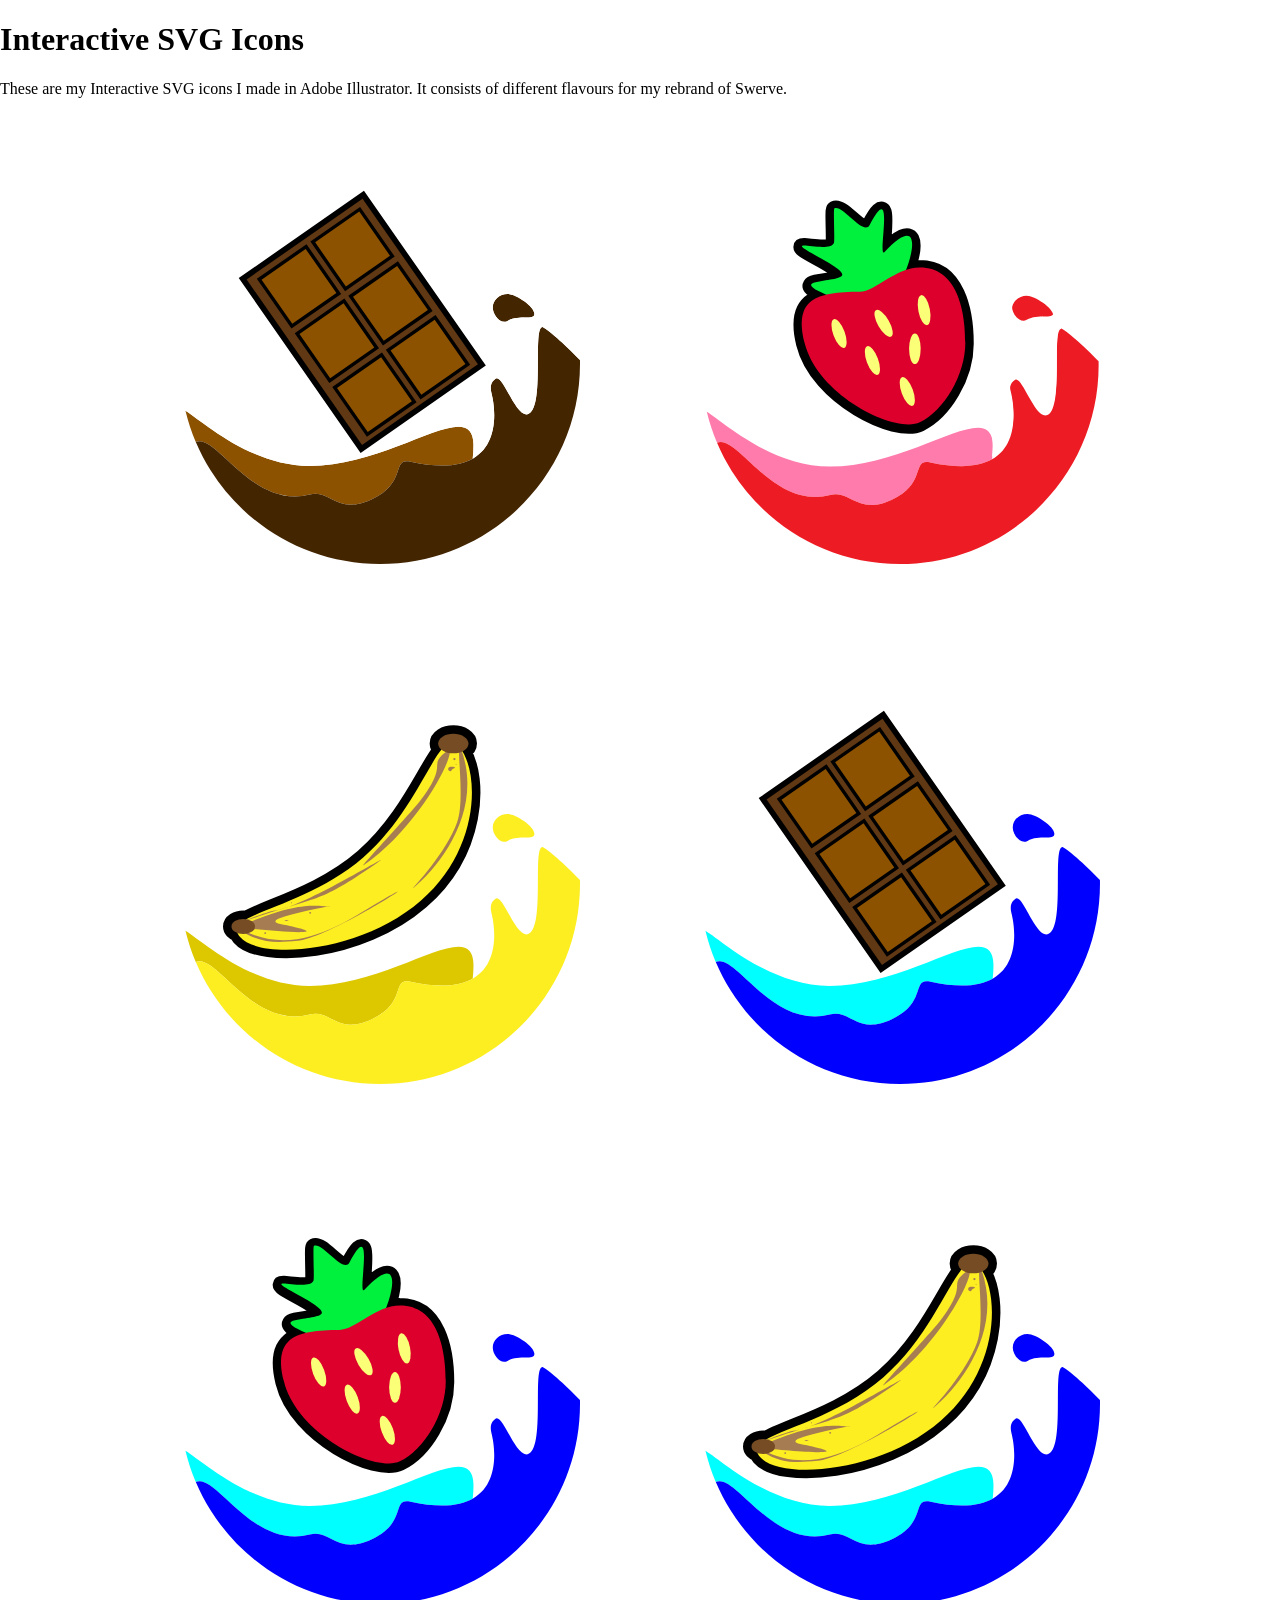
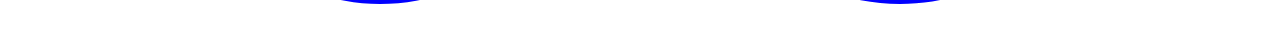
<file: index.html>
<!DOCTYPE html>
<html lang="en">
    <head>
        <meta charset="UTF-8">
        <meta name="viewport" content="width=device-width, initial-scale=1.0">
        <title>SVG ICONS</title>
        <link href="css/main.css" rel="stylesheet">        
    </head>
    <body>
        <h1>Interactive SVG Icons</h1>
        <p>These are my Interactive SVG icons I made in Adobe Illustrator. It consists of different flavours for my rebrand of Swerve.</p>
        <section class="icon-container">
            <div>
                <svg id="chocolate" class="icon" data-name="chocolate" xmlns="http://www.w3.org/2000/svg" viewBox="0 0 352.68 352.68">
                    <g id="chocolate" data-name="chocolate">
                      <g>
                        <path d="M288.8,138.35c10.18-5.96,23.68.29,23.68-6.28s-16.49-17.5-23.68-17.5-13.03,5.32-13.03,11.89,6.97,15.44,13.03,11.89Z" style="fill: #432500;"/>
                        <path d="M114.51,291.41c18.51-4.73,23.75,18.59,54.72,4.13,31.69-14.79,16.68-36.85,34.07-33.04,26.42,5.79,43.66,3.55,54.78-2.71.46-3.82.69-7.76.69-11.81,0-45.24-69.57,18.2-144.56,18.2-51.58,0-93.22-38.55-109.39-48.7,2.28,9.54,5.33,18.78,9.09,27.65,18.06-8.26,49.31,59.39,100.59,46.29Z" style="fill: #8c5200;"/>
                        <path d="M352.64,172.73c-13.83-14.63-29.02-27.25-32.66-28.9-.22-.1-.43-.13-.63-.1-8.58,1.51,2.83,72.85-12.79,76.91-11.05,2.87-22.63-38.19-28.82-30.96-.19.22-5.55,2.92-3.1,12.39,2.5,9.63,8.28,43.73-16.56,57.72-11.11,6.26-28.36,8.5-54.78,2.71-17.39-3.81-2.39,18.25-34.07,33.04-30.98,14.46-36.22-8.86-54.72-4.13-51.28,13.1-82.53-54.54-100.59-46.29,3.69,8.7,8.05,17.04,13.03,24.95,31.2,49.63,86.44,82.61,149.39,82.61,97.39,0,176.34-78.95,176.34-176.34,0-1.21-.02-2.41-.04-3.62Z" style="fill: #432500;"/>
                        <path d="M258.77,247.98c0,4.05-.23,7.99-.69,11.81,24.84-13.99,19.05-48.09,16.56-57.72-2.46-9.47,2.91-12.17,3.1-12.39,6.2-7.23,17.77,33.83,28.82,30.96,15.62-4.06,4.21-75.4,12.79-76.91.2-.03.4,0,.63.1,3.64,1.65,18.83,14.27,32.66,28.9C350.72,77,272.52,0,176.34,0S0,78.95,0,176.34c0,14.16,1.67,27.94,4.83,41.13,16.17,10.15,57.81,48.7,109.39,48.7,74.99,0,144.56-63.44,144.56-18.2ZM288.8,114.57c7.19,0,23.68,10.94,23.68,17.5s-13.5.32-23.68,6.28c-6.06,3.54-13.03-5.32-13.03-11.89s5.83-11.89,13.03-11.89Z" style="fill: #fff;"/>
                        <g id="Chocolate_Bar" data-name="Chocolate Bar">
                          <rect x="95.93" y="47.7" width="129.58" height="182.92" transform="translate(-50.71 116.92) rotate(-34.88)" style="fill: #603813; stroke: #000; stroke-miterlimit: 10; stroke-width: 5px;"/>
                          <rect x="79.72" y="82.7" width="50.39" height="50.39" transform="translate(-42.86 79.39) rotate(-34.88)" style="fill: #8c5200; stroke: #000; stroke-miterlimit: 10; stroke-width: 3px;"/>
                          <rect x="126.96" y="49.76" width="50.39" height="50.39" transform="translate(-15.53 100.49) rotate(-34.88)" style="fill: #8c5200; stroke: #000; stroke-miterlimit: 10; stroke-width: 3px;"/>
                          <rect x="113.12" y="130.61" width="50.39" height="50.39" transform="translate(-64.25 107.1) rotate(-34.88)" style="fill: #8c5200; stroke: #000; stroke-miterlimit: 10; stroke-width: 3px;"/>
                          <rect x="160.36" y="97.67" width="50.39" height="50.39" transform="translate(-36.93 128.2) rotate(-34.88)" style="fill: #8c5200; stroke: #000; stroke-miterlimit: 10; stroke-width: 3px;"/>
                          <rect x="146.24" y="178.11" width="50.39" height="50.39" transform="translate(-85.47 134.58) rotate(-34.88)" style="fill: #8c5200; stroke: #000; stroke-miterlimit: 10; stroke-width: 3px;"/>
                          <rect x="193.48" y="145.17" width="50.39" height="50.39" transform="translate(-58.14 155.68) rotate(-34.88)" style="fill: #8c5200; stroke: #000; stroke-miterlimit: 10; stroke-width: 3px;"/>
                        </g>
                      </g>
                    </g>
                  </svg>
              </svg>
            </div>
            <div>
                <svg id="strawberry" class="icon" data-name="strawberry" xmlns="http://www.w3.org/2000/svg" viewBox="0 0 352.68 355.11">
                    <g id="strawberry" data-name="strawberry">
                      <g>
                        <path d="M288.8,140.78c10.18-5.96,23.68.29,23.68-6.28s-16.49-17.5-23.68-17.5-13.03,5.32-13.03,11.89,6.97,15.44,13.03,11.89Z" style="fill: #ed1c24;"/>
                        <path d="M114.51,293.84c18.51-4.73,23.75,18.59,54.72,4.13,31.69-14.79,16.68-36.85,34.07-33.04,26.42,5.79,43.66,3.55,54.78-2.71.46-3.82.69-7.76.69-11.81,0-45.24-69.57,18.2-144.56,18.2-51.58,0-93.22-38.55-109.39-48.7,2.28,9.54,5.33,18.78,9.09,27.65,18.06-8.26,49.31,59.39,100.59,46.29Z" style="fill: #ff7bac;"/>
                        <path d="M352.64,175.15c-13.83-14.63-29.02-27.25-32.66-28.9-.22-.1-.43-.13-.63-.1-8.58,1.51,2.83,72.85-12.79,76.91-11.05,2.87-22.63-38.19-28.82-30.96-.19.22-5.55,2.92-3.1,12.39,2.5,9.63,8.28,43.73-16.56,57.72-11.11,6.26-28.36,8.5-54.78,2.71-17.39-3.81-2.39,18.25-34.07,33.04-30.98,14.46-36.22-8.86-54.72-4.13-51.28,13.1-82.53-54.54-100.59-46.29,3.69,8.7,8.05,17.04,13.03,24.95,31.2,49.63,86.44,82.61,149.39,82.61,97.39,0,176.34-78.95,176.34-176.34,0-1.21-.02-2.41-.04-3.62Z" style="fill: #ed1c24;"/>
                        <path d="M258.77,250.4c0,4.05-.23,7.99-.69,11.81,24.84-13.99,19.05-48.09,16.56-57.72-2.46-9.47,2.91-12.17,3.1-12.39,6.2-7.23,17.77,33.83,28.82,30.96,15.62-4.06,4.21-75.4,12.79-76.91.2-.03.4,0,.63.1,3.64,1.65,18.83,14.27,32.66,28.9C350.72,79.43,272.52,2.43,176.34,2.43S0,81.38,0,178.77c0,14.16,1.67,27.94,4.83,41.13,16.17,10.15,57.81,48.7,109.39,48.7,74.99,0,144.56-63.44,144.56-18.2ZM288.8,117c7.19,0,23.68,10.94,23.68,17.5s-13.5.32-23.68,6.28c-6.06,3.54-13.03-5.32-13.03-11.89s5.83-11.89,13.03-11.89Z" style="fill: none;"/>
                        <g id="Strawberry">
                          <path d="M258.77,247.98c0,4.05-.23,7.99-.69,11.81,24.84-13.99,19.05-48.09,16.56-57.72-2.46-9.47,2.91-12.17,3.1-12.39,6.2-7.23,17.77,33.83,28.82,30.96,15.62-4.06,4.21-75.4,12.79-76.91.2-.03.4,0,.63.1,3.64,1.65,18.83,14.27,32.66,28.9C350.72,77,272.52,0,176.34,0S0,78.95,0,176.34c0,14.16,1.67,27.94,4.83,41.13,16.17,10.15,57.81,48.7,109.39,48.7,74.99,0,144.56-63.44,144.56-18.2ZM288.8,114.57c7.19,0,23.68,10.94,23.68,17.5s-13.5.32-23.68,6.28c-6.06,3.54-13.03-5.32-13.03-11.89s5.83-11.89,13.03-11.89Z" style="fill: #fff;"/>
                          <path d="M193.91,92.81c-4.2,0-8.27.82-12.2,2.14,9.19-23.86,8.88-45.93-19.12-16.09-6.77,7.22,10.01-68.21-13.21-23.99-5.33,10.16-23.99-18.32-31.25-14.72-1.22.61.49,28.48-.48,30.76-4.34,10.27-49.38-6.82-16.53,10.83,40.18,21.59,22.48,19.56.34,24.02-8.98,1.81-1.98,6.3,9.6,11.03-18.66,4.42-26.1,15.84-19.47,42.71,11.68,47.3,80.82,80.94,102.31,70.66,21.25-10.16,40.41-41.79,40.41-70.66s-7.71-66.69-40.41-66.69Z" style="fill: #fbff78; stroke: #000; stroke-miterlimit: 10; stroke-width: 15px;"/>
                          <path d="M151.56,129.45c-15.67-4.57-69.26-20.65-50.09-24.5,22.14-4.46,39.84-2.44-.34-24.02-32.84-17.65,12.19-.56,16.53-10.83.96-2.27-.75-30.15.48-30.76,7.25-3.6,25.91,24.88,31.25,14.72,23.22-44.21,6.44,31.21,13.21,23.99,49.82-53.08,11.99,58.11-11.03,51.4Z" style="fill: #00f13d;"/>
                          <path d="M234.32,158.68c0,28.87-19.16,60.5-40.41,70.66-21.49,10.28-90.63-23.36-102.31-70.66-9.45-38.26,9.64-45.2,49.05-45.2,13.76,0,31.77-21.49,53.26-21.49,32.7,0,40.41,37.1,40.41,66.69Z" style="fill: #dd002d;"/>
                          <ellipse cx="189.55" cy="164.09" rx="5.14" ry="13.55" style="fill: #fbff78;"/>
                          <ellipse cx="122.24" cy="150.54" rx="5.14" ry="13.55" transform="translate(-44.63 51.74) rotate(-20.29)" style="fill: #fbff78;"/>
                          <ellipse cx="197.74" cy="129.74" rx="5.14" ry="13.55" transform="translate(-21.23 40.38) rotate(-11.07)" style="fill: #fbff78;"/>
                          <ellipse cx="161.77" cy="141.49" rx="5.14" ry="13.55" transform="translate(-49.07 99.84) rotate(-30)" style="fill: #fbff78;"/>
                          <ellipse cx="151.86" cy="174.43" rx="5.14" ry="13.55" transform="translate(-51.07 63.5) rotate(-20.29)" style="fill: #fbff78;"/>
                          <ellipse cx="182.82" cy="201.93" rx="5.14" ry="13.55" transform="translate(-58.69 75.94) rotate(-20.29)" style="fill: #fbff78;"/>
                        </g>
                      </g>
                    </g>
                  </svg>
            </div>
            <div>
                <svg id="banana" class="icon" data-name="banana" xmlns="http://www.w3.org/2000/svg" viewBox="0 0 352.68 352.68">
                    <g id="banana" data-name="banana">
                      <g>
                        <path d="M258.77,247.98c0,4.05-.23,7.99-.69,11.81,24.84-13.99,19.05-48.09,16.56-57.72-2.46-9.47,2.91-12.17,3.1-12.39,6.2-7.23,17.77,33.83,28.82,30.96,15.62-4.06,4.21-75.4,12.79-76.91.2-.03.4,0,.63.1,3.64,1.65,18.83,14.27,32.66,28.9C350.72,77,272.52,0,176.34,0S0,78.95,0,176.34c0,14.16,1.67,27.94,4.83,41.13,16.17,10.15,57.81,48.7,109.39,48.7,74.99,0,144.56-63.44,144.56-18.2ZM288.8,114.57c7.19,0,23.68,10.94,23.68,17.5s-13.5.32-23.68,6.28c-6.06,3.54-13.03-5.32-13.03-11.89s5.83-11.89,13.03-11.89Z" style="fill: #fff;"/>
                        <path d="M288.8,138.35c10.18-5.96,23.68.29,23.68-6.28s-16.49-17.5-23.68-17.5-13.03,5.32-13.03,11.89,6.97,15.44,13.03,11.89Z" style="fill: #fcee21;"/>
                        <path d="M114.51,291.41c18.51-4.73,23.75,18.59,54.72,4.13,31.69-14.79,16.68-36.85,34.07-33.04,26.42,5.79,43.66,3.55,54.78-2.71.46-3.82.69-7.76.69-11.81,0-45.24-69.57,18.2-144.56,18.2-51.58,0-93.22-38.55-109.39-48.7,2.28,9.54,5.33,18.78,9.09,27.65,18.06-8.26,49.31,59.39,100.59,46.29Z" style="fill: #ddc800;"/>
                        <path d="M352.64,172.73c-13.83-14.63-29.02-27.25-32.66-28.9-.22-.1-.43-.13-.63-.1-8.58,1.51,2.83,72.85-12.79,76.91-11.05,2.87-22.63-38.19-28.82-30.96-.19.22-5.55,2.92-3.1,12.39,2.5,9.63,8.28,43.73-16.56,57.72-11.11,6.26-28.36,8.5-54.78,2.71-17.39-3.81-2.39,18.25-34.07,33.04-30.98,14.46-36.22-8.86-54.72-4.13-51.28,13.1-82.53-54.54-100.59-46.29,3.69,8.7,8.05,17.04,13.03,24.95,31.2,49.63,86.44,82.61,149.39,82.61,97.39,0,176.34-78.95,176.34-176.34,0-1.21-.02-2.41-.04-3.62Z" style="fill: #fcee21;"/>
                        <g id="Banana">
                          <path d="M249.1,59.39c3.19-1.57,5.25-4.04,5.25-6.82,0-4.74-5.99-8.59-13.37-8.59s-13.37,3.84-13.37,8.59c0,2.02,1.09,3.88,2.92,5.35-13.49,16.5-31.18,62.19-68.97,95.02-37.13,32.25-83.87,43.59-102.81,54.47-.94-.18-1.94-.28-2.97-.28-5.72,0-10.36,2.98-10.36,6.66,0,2.49,2.13,4.66,5.29,5.8.45,1.12,1.19,2.29,2.26,3.52,17.95,20.67,105.97,14.44,159.31-31.9,50.25-43.64,51.82-107.29,36.83-131.81Z" style="fill: #754c24; stroke: #000; stroke-miterlimit: 10; stroke-width: 15px;"/>
                          <path d="M240.98,141.58c-4.5,10.54-25.86,56.39-88.06,74.8-13.96,4.13-27.52,6.16-39.65,7" style="fill: none; stroke: #fff; stroke-miterlimit: 10; stroke-width: 2px;"/>
                          <path d="M246.15,55.3c17.95,20.67,19.47,89.56-33.88,135.9-53.35,46.34-141.36,52.56-159.31,31.9-17.95-20.67,55.25-23.83,108.6-70.17,53.35-46.34,66.64-118.3,84.59-97.63Z" style="fill: #fcee21;"/>
                          <path d="M247.63,56.66c20.33,54.23-18.03,103.74-41.79,123.12-3.52,2.87,28.76-29.83,38.59-58.1,7.07-20.35-1.05-66.81,2.57-65.77.32.09.51.44.63.75Z" style="fill: #a67c52;"/>
                          <path d="M51.52,214.37c12.08,2.39,101.91,10.03,36.86-2.86-23.35-4.63,57.56-17.55,42.08-15.49-5.44.73-24.24-7.1-78.94,18.35Z" style="fill: #a67c52;"/>
                          <path d="M50.61,214.32c48.49,29.39,95.41-4.75,121.8-20.36,61.95-36.66-38.87,29.6-68.66,32.52-21.44,2.1-33.82,2.32-53.55-11.28-.28-.19.13-1.06.42-.88Z" style="fill: #a67c52;"/>
                          <path d="M234.64,59.73c13.88-10.66-18.56,62.7-72.77,100.13-3.74,2.58,41.45-45.79,50.08-57.05,25.89-33.79,5.88-30.17,22.69-43.08Z" style="fill: #a67c52;"/>
                          <path d="M240.42,74.89c-1.03.41-.9,2-2,2s-2-.9-2-2,.9-2,2-2,7.03,0,2,2Z" style="fill: #a67c52;"/>
                          <circle cx="98.26" cy="192.86" r=".45" style="fill: #a67c52;"/>
                          <circle cx="243.39" cy="70.74" r=".43" style="fill: #a67c52;"/>
                          <ellipse cx="93.86" cy="208.54" rx="1.88" ry=".39" style="fill: #a67c52;"/>
                          <circle cx="114.74" cy="201.74" r=".81" style="fill: #a67c52;"/>
                          <circle cx="75.13" cy="219.62" r=".81" style="fill: #a67c52;"/>
                          <path d="M52.32,210.73c69.62-24.28,67.2-16.01,113.92-47.77,43.3-29.42-54.23,33.42-82.34,36.66-7.85.9-31.58,11.11-31.58,11.11Z" style="fill: #a67c52;"/>
                          <circle cx="241.97" cy="66.14" r=".99" style="fill: #a67c52;"/>
                          <ellipse cx="240.98" cy="52.56" rx="13.37" ry="8.59" style="fill: #754c24;"/>
                          <ellipse cx="55.77" cy="213.77" rx="10.36" ry="6.66" style="fill: #754c24;"/>
                        </g>
                      </g>
                    </g>
                  </svg>
            </div>
            <div>
                <svg id="blue" class="icon" data-name="blue" xmlns="http://www.w3.org/2000/svg" viewBox="0 0 352.64 352.68">
                    <g id="blue" data-name="blue">
                      <g>
                        <path d="M258.77,247.98c0,4.05-.23,7.99-.69,11.81,24.84-13.99,19.05-48.09,16.56-57.72-2.46-9.47,2.91-12.17,3.1-12.39,6.2-7.23,17.77,33.83,28.82,30.96,15.62-4.06,4.21-75.4,12.79-76.91.2-.03.4,0,.63.1,3.64,1.65,18.83,14.27,32.66,28.9C350.72,77,272.52,0,176.34,0S0,78.95,0,176.34c0,14.16,1.67,27.94,4.83,41.13,16.17,10.15,57.81,48.7,109.39,48.7,74.99,0,144.56-63.44,144.56-18.2ZM288.8,114.57c7.19,0,23.68,10.94,23.68,17.5s-13.5.32-23.68,6.28c-6.06,3.54-13.03-5.32-13.03-11.89s5.83-11.89,13.03-11.89Z" style="fill: #fff;"/>
                        <path d="M288.76,138.35c10.18-5.96,23.68.29,23.68-6.28s-16.49-17.5-23.68-17.5-13.03,5.32-13.03,11.89,6.97,15.44,13.03,11.89Z" style="fill: blue;"/>
                        <path d="M114.47,291.41c18.51-4.73,23.75,18.59,54.72,4.13,31.69-14.79,16.68-36.85,34.07-33.04,26.42,5.79,43.66,3.55,54.78-2.71.46-3.82.69-7.76.69-11.81,0-45.24-69.57,18.2-144.56,18.2-51.58,0-93.22-38.55-109.39-48.7,2.28,9.54,5.33,18.78,9.09,27.65,18.06-8.26,49.31,59.39,100.59,46.29Z" style="fill: aqua;"/>
                        <path d="M352.6,172.73c-13.83-14.63-29.02-27.25-32.66-28.9-.22-.1-.43-.13-.63-.1-8.58,1.51,2.83,72.85-12.79,76.91-11.05,2.87-22.63-38.19-28.82-30.96-.19.22-5.55,2.92-3.1,12.39,2.5,9.63,8.28,43.73-16.56,57.72-11.11,6.26-28.36,8.5-54.78,2.71-17.39-3.81-2.39,18.25-34.07,33.04-30.98,14.46-36.22-8.86-54.72-4.13-51.28,13.1-82.53-54.54-100.59-46.29,3.69,8.7,8.05,17.04,13.03,24.95,31.2,49.63,86.44,82.61,149.39,82.61,97.39,0,176.34-78.95,176.34-176.34,0-1.21-.02-2.41-.04-3.62Z" style="fill: blue;"/>
                        <g id="Chocolate_Bar" data-name="Chocolate Bar">
                          <rect x="95.89" y="47.7" width="129.58" height="182.92" transform="translate(-50.72 116.9) rotate(-34.88)" style="fill: #603813; stroke: #000; stroke-miterlimit: 10; stroke-width: 5px;"/>
                          <rect x="79.68" y="82.7" width="50.39" height="50.39" transform="translate(-42.86 79.37) rotate(-34.88)" style="fill: #8c5200; stroke: #000; stroke-miterlimit: 10; stroke-width: 3px;"/>
                          <rect x="126.92" y="49.76" width="50.39" height="50.39" transform="translate(-15.54 100.47) rotate(-34.88)" style="fill: #8c5200; stroke: #000; stroke-miterlimit: 10; stroke-width: 3px;"/>
                          <rect x="113.08" y="130.61" width="50.39" height="50.39" transform="translate(-64.26 107.08) rotate(-34.88)" style="fill: #8c5200; stroke: #000; stroke-miterlimit: 10; stroke-width: 3px;"/>
                          <rect x="160.32" y="97.67" width="50.39" height="50.39" transform="translate(-36.93 128.18) rotate(-34.88)" style="fill: #8c5200; stroke: #000; stroke-miterlimit: 10; stroke-width: 3px;"/>
                          <rect x="146.2" y="178.11" width="50.39" height="50.39" transform="translate(-85.48 134.55) rotate(-34.88)" style="fill: #8c5200; stroke: #000; stroke-miterlimit: 10; stroke-width: 3px;"/>
                          <rect x="193.44" y="145.17" width="50.39" height="50.39" transform="translate(-58.15 155.66) rotate(-34.88)" style="fill: #8c5200; stroke: #000; stroke-miterlimit: 10; stroke-width: 3px;"/>
                        </g>
                      </g>
                    </g>
                  </svg>
            </div>
            <div>
                <svg id="blue" class="icon" data-name="blue" xmlns="http://www.w3.org/2000/svg" viewBox="0 0 352.68 352.68">
                    <g id="blue" data-name="blue">
                      <g>
                        <path d="M258.79,247.98c0,4.05-.23,7.99-.69,11.81,24.84-13.99,19.05-48.09,16.56-57.72-2.46-9.47,2.91-12.17,3.1-12.39,6.2-7.23,17.77,33.83,28.82,30.96,15.62-4.06,4.21-75.4,12.79-76.91.2-.03.4,0,.63.1,3.64,1.65,18.83,14.27,32.66,28.9C350.74,77,272.54,0,176.36,0S.02,78.95.02,176.34c0,14.16,1.67,27.94,4.83,41.13,16.17,10.15,57.81,48.7,109.39,48.7,74.99,0,144.56-63.44,144.56-18.2ZM288.82,114.57c7.19,0,23.68,10.94,23.68,17.5s-13.5.32-23.68,6.28c-6.06,3.54-13.03-5.32-13.03-11.89s5.83-11.89,13.03-11.89Z" style="fill: #fff;"/>
                        <path d="M288.8,138.35c10.18-5.96,23.68.29,23.68-6.28s-16.49-17.5-23.68-17.5-13.03,5.32-13.03,11.89,6.97,15.44,13.03,11.89Z" style="fill: blue;"/>
                        <path d="M114.51,291.41c18.51-4.73,23.75,18.59,54.72,4.13,31.69-14.79,16.68-36.85,34.07-33.04,26.42,5.79,43.66,3.55,54.78-2.71.46-3.82.69-7.76.69-11.81,0-45.24-69.57,18.2-144.56,18.2-51.58,0-93.22-38.55-109.39-48.7,2.28,9.54,5.33,18.78,9.09,27.65,18.06-8.26,49.31,59.39,100.59,46.29Z" style="fill: aqua;"/>
                        <path d="M352.64,172.73c-13.83-14.63-29.02-27.25-32.66-28.9-.22-.1-.43-.13-.63-.1-8.58,1.51,2.83,72.85-12.79,76.91-11.05,2.87-22.63-38.19-28.82-30.96-.19.22-5.55,2.92-3.1,12.39,2.5,9.63,8.28,43.73-16.56,57.72-11.11,6.26-28.36,8.5-54.78,2.71-17.39-3.81-2.39,18.25-34.07,33.04-30.98,14.46-36.22-8.86-54.72-4.13-51.28,13.1-82.53-54.54-100.59-46.29,3.69,8.7,8.05,17.04,13.03,24.95,31.2,49.63,86.44,82.61,149.39,82.61,97.39,0,176.34-78.95,176.34-176.34,0-1.21-.02-2.41-.04-3.62Z" style="fill: blue;"/>
                        <path d="M258.77,247.98c0,4.05-.23,7.99-.69,11.81,24.84-13.99,19.05-48.09,16.56-57.72-2.46-9.47,2.91-12.17,3.1-12.39,6.2-7.23,17.77,33.83,28.82,30.96,15.62-4.06,4.21-75.4,12.79-76.91.2-.03.4,0,.63.1,3.64,1.65,18.83,14.27,32.66,28.9C350.72,77,272.52,0,176.34,0S0,78.95,0,176.34c0,14.16,1.67,27.94,4.83,41.13,16.17,10.15,57.81,48.7,109.39,48.7,74.99,0,144.56-63.44,144.56-18.2ZM288.8,114.57c7.19,0,23.68,10.94,23.68,17.5s-13.5.32-23.68,6.28c-6.06,3.54-13.03-5.32-13.03-11.89s5.83-11.89,13.03-11.89Z" style="fill: none;"/>
                        <path d="M193.91,90.38c-4.2,0-8.27.82-12.2,2.14,9.19-23.86,8.88-45.93-19.12-16.09-6.77,7.22,10.01-68.21-13.21-23.99-5.33,10.16-23.99-18.32-31.25-14.72-1.22.61.49,28.48-.48,30.76-4.34,10.27-49.38-6.82-16.53,10.83,40.18,21.59,22.48,19.56.34,24.02-8.98,1.81-1.98,6.3,9.6,11.03-18.66,4.42-26.1,15.84-19.47,42.71,11.68,47.3,80.82,80.94,102.31,70.66,21.25-10.16,40.41-41.79,40.41-70.66s-7.71-66.69-40.41-66.69Z" style="fill: #fbff78; stroke: #000; stroke-miterlimit: 10; stroke-width: 15px;"/>
                        <path d="M151.56,127.02c-15.67-4.57-69.26-20.65-50.09-24.5,22.14-4.46,39.84-2.44-.34-24.02-32.84-17.65,12.19-.56,16.53-10.83.96-2.27-.75-30.15.48-30.76,7.25-3.6,25.91,24.88,31.25,14.72,23.22-44.21,6.44,31.21,13.21,23.99,49.82-53.08,11.99,58.11-11.03,51.4Z" style="fill: #00f13d;"/>
                        <path d="M234.32,156.25c0,28.87-19.16,60.5-40.41,70.66-21.49,10.28-90.63-23.36-102.31-70.66-9.45-38.26,9.64-45.2,49.05-45.2,13.76,0,31.77-21.49,53.26-21.49,32.7,0,40.41,37.1,40.41,66.69Z" style="fill: #dd002d;"/>
                        <ellipse cx="189.55" cy="161.66" rx="5.14" ry="13.55" style="fill: #fbff78;"/>
                        <ellipse cx="122.24" cy="148.11" rx="5.14" ry="13.55" transform="translate(-43.78 51.59) rotate(-20.29)" style="fill: #fbff78;"/>
                        <ellipse cx="197.74" cy="127.31" rx="5.14" ry="13.55" transform="translate(-20.77 40.34) rotate(-11.07)" style="fill: #fbff78;"/>
                        <ellipse cx="161.77" cy="139.06" rx="5.14" ry="13.55" transform="translate(-47.86 99.51) rotate(-30)" style="fill: #fbff78;"/>
                        <ellipse cx="151.86" cy="172" rx="5.14" ry="13.55" transform="translate(-50.23 63.35) rotate(-20.29)" style="fill: #fbff78;"/>
                        <ellipse cx="182.82" cy="199.51" rx="5.14" ry="13.55" transform="translate(-57.85 75.79) rotate(-20.29)" style="fill: #fbff78;"/>
                      </g>
                    </g>
                  </svg>
            </div>
            <div>
                <svg id="blue" class="icon" data-name="blue" xmlns="http://www.w3.org/2000/svg" viewBox="0 0 352.68 352.68">
                    <g id="blue" data-name="blue">
                      <g>
                        <path d="M258.77,247.98c0,4.05-.23,7.99-.69,11.81,24.84-13.99,19.05-48.09,16.56-57.72-2.46-9.47,2.91-12.17,3.1-12.39,6.2-7.23,17.77,33.83,28.82,30.96,15.62-4.06,4.21-75.4,12.79-76.91.2-.03.4,0,.63.1,3.64,1.65,18.83,14.27,32.66,28.9C350.72,77,272.52,0,176.34,0S0,78.95,0,176.34c0,14.16,1.67,27.94,4.83,41.13,16.17,10.15,57.81,48.7,109.39,48.7,74.99,0,144.56-63.44,144.56-18.2ZM288.8,114.57c7.19,0,23.68,10.94,23.68,17.5s-13.5.32-23.68,6.28c-6.06,3.54-13.03-5.32-13.03-11.89s5.83-11.89,13.03-11.89Z" style="fill: #fff;"/>
                        <path d="M288.8,138.35c10.18-5.96,23.68.29,23.68-6.28s-16.49-17.5-23.68-17.5-13.03,5.32-13.03,11.89,6.97,15.44,13.03,11.89Z" style="fill: blue;"/>
                        <path d="M114.51,291.41c18.51-4.73,23.75,18.59,54.72,4.13,31.69-14.79,16.68-36.85,34.07-33.04,26.42,5.79,43.66,3.55,54.78-2.71.46-3.82.69-7.76.69-11.81,0-45.24-69.57,18.2-144.56,18.2-51.58,0-93.22-38.55-109.39-48.7,2.28,9.54,5.33,18.78,9.09,27.65,18.06-8.26,49.31,59.39,100.59,46.29Z" style="fill: aqua;"/>
                        <path d="M352.64,172.73c-13.83-14.63-29.02-27.25-32.66-28.9-.22-.1-.43-.13-.63-.1-8.58,1.51,2.83,72.85-12.79,76.91-11.05,2.87-22.63-38.19-28.82-30.96-.19.22-5.55,2.92-3.1,12.39,2.5,9.63,8.28,43.73-16.56,57.72-11.11,6.26-28.36,8.5-54.78,2.71-17.39-3.81-2.39,18.25-34.07,33.04-30.98,14.46-36.22-8.86-54.72-4.13-51.28,13.1-82.53-54.54-100.59-46.29,3.69,8.7,8.05,17.04,13.03,24.95,31.2,49.63,86.44,82.61,149.39,82.61,97.39,0,176.34-78.95,176.34-176.34,0-1.21-.02-2.41-.04-3.62Z" style="fill: blue;"/>
                        <g id="Banana">
                          <path d="M249.1,59.39c3.19-1.57,5.25-4.04,5.25-6.82,0-4.74-5.99-8.59-13.37-8.59s-13.37,3.84-13.37,8.59c0,2.02,1.09,3.88,2.92,5.35-13.49,16.5-31.18,62.19-68.97,95.02-37.13,32.25-83.87,43.59-102.81,54.47-.94-.18-1.94-.28-2.97-.28-5.72,0-10.36,2.98-10.36,6.66,0,2.49,2.13,4.66,5.29,5.8.45,1.12,1.19,2.29,2.26,3.52,17.95,20.67,105.97,14.44,159.31-31.9,50.25-43.64,51.82-107.29,36.83-131.81Z" style="fill: #754c24; stroke: #000; stroke-miterlimit: 10; stroke-width: 15px;"/>
                          <path d="M240.98,141.58c-4.5,10.54-25.86,56.39-88.06,74.8-13.96,4.13-27.52,6.16-39.65,7" style="fill: none; stroke: #fff; stroke-miterlimit: 10; stroke-width: 2px;"/>
                          <path d="M246.15,55.3c17.95,20.67,19.47,89.56-33.88,135.9-53.35,46.34-141.36,52.56-159.31,31.9s55.25-23.83,108.6-70.17c53.35-46.34,66.64-118.3,84.59-97.63Z" style="fill: #fcee21;"/>
                          <path d="M247.63,56.66c20.33,54.23-18.03,103.74-41.79,123.12-3.52,2.87,28.76-29.83,38.59-58.1,7.07-20.35-1.05-66.81,2.57-65.77.32.09.51.44.63.75Z" style="fill: #a67c52;"/>
                          <path d="M51.52,214.37c12.08,2.39,101.91,10.03,36.86-2.86-23.35-4.63,57.56-17.55,42.08-15.49-5.44.73-24.24-7.1-78.94,18.35Z" style="fill: #a67c52;"/>
                          <path d="M50.61,214.32c48.49,29.39,95.41-4.75,121.8-20.36,61.95-36.66-38.87,29.6-68.66,32.52-21.44,2.1-33.82,2.32-53.55-11.28-.28-.19.13-1.06.42-.88Z" style="fill: #a67c52;"/>
                          <path d="M234.64,59.73c13.88-10.66-18.56,62.7-72.77,100.13-3.74,2.58,41.45-45.79,50.08-57.05,25.89-33.79,5.88-30.17,22.69-43.08Z" style="fill: #a67c52;"/>
                          <path d="M240.42,74.89c-1.03.41-.9,2-2,2s-2-.9-2-2,.9-2,2-2,7.03,0,2,2Z" style="fill: #a67c52;"/>
                          <circle cx="98.26" cy="192.86" r=".45" style="fill: #a67c52;"/>
                          <circle cx="243.39" cy="70.74" r=".43" style="fill: #a67c52;"/>
                          <ellipse cx="93.86" cy="208.54" rx="1.88" ry=".39" style="fill: #a67c52;"/>
                          <circle cx="114.74" cy="201.74" r=".81" style="fill: #a67c52;"/>
                          <circle cx="75.13" cy="219.62" r=".81" style="fill: #a67c52;"/>
                          <path d="M52.32,210.73c69.62-24.28,67.2-16.01,113.92-47.77,43.3-29.42-54.23,33.42-82.34,36.66-7.85.9-31.58,11.11-31.58,11.11Z" style="fill: #a67c52;"/>
                          <circle cx="241.97" cy="66.14" r=".99" style="fill: #a67c52;"/>
                          <ellipse cx="240.98" cy="52.56" rx="13.37" ry="8.59" style="fill: #754c24;"/>
                          <ellipse cx="55.77" cy="213.77" rx="10.36" ry="6.66" style="fill: #754c24;"/>
                        </g>
                      </g>
                    </g>
                  </svg>
            </div>
        </section>      
    </section>
        <!-- link just above the closing body tag
        this allows for the entire DOM tree to be built -->
       <script src="js/main.js"></script> 
    </body>
</html>
</file>
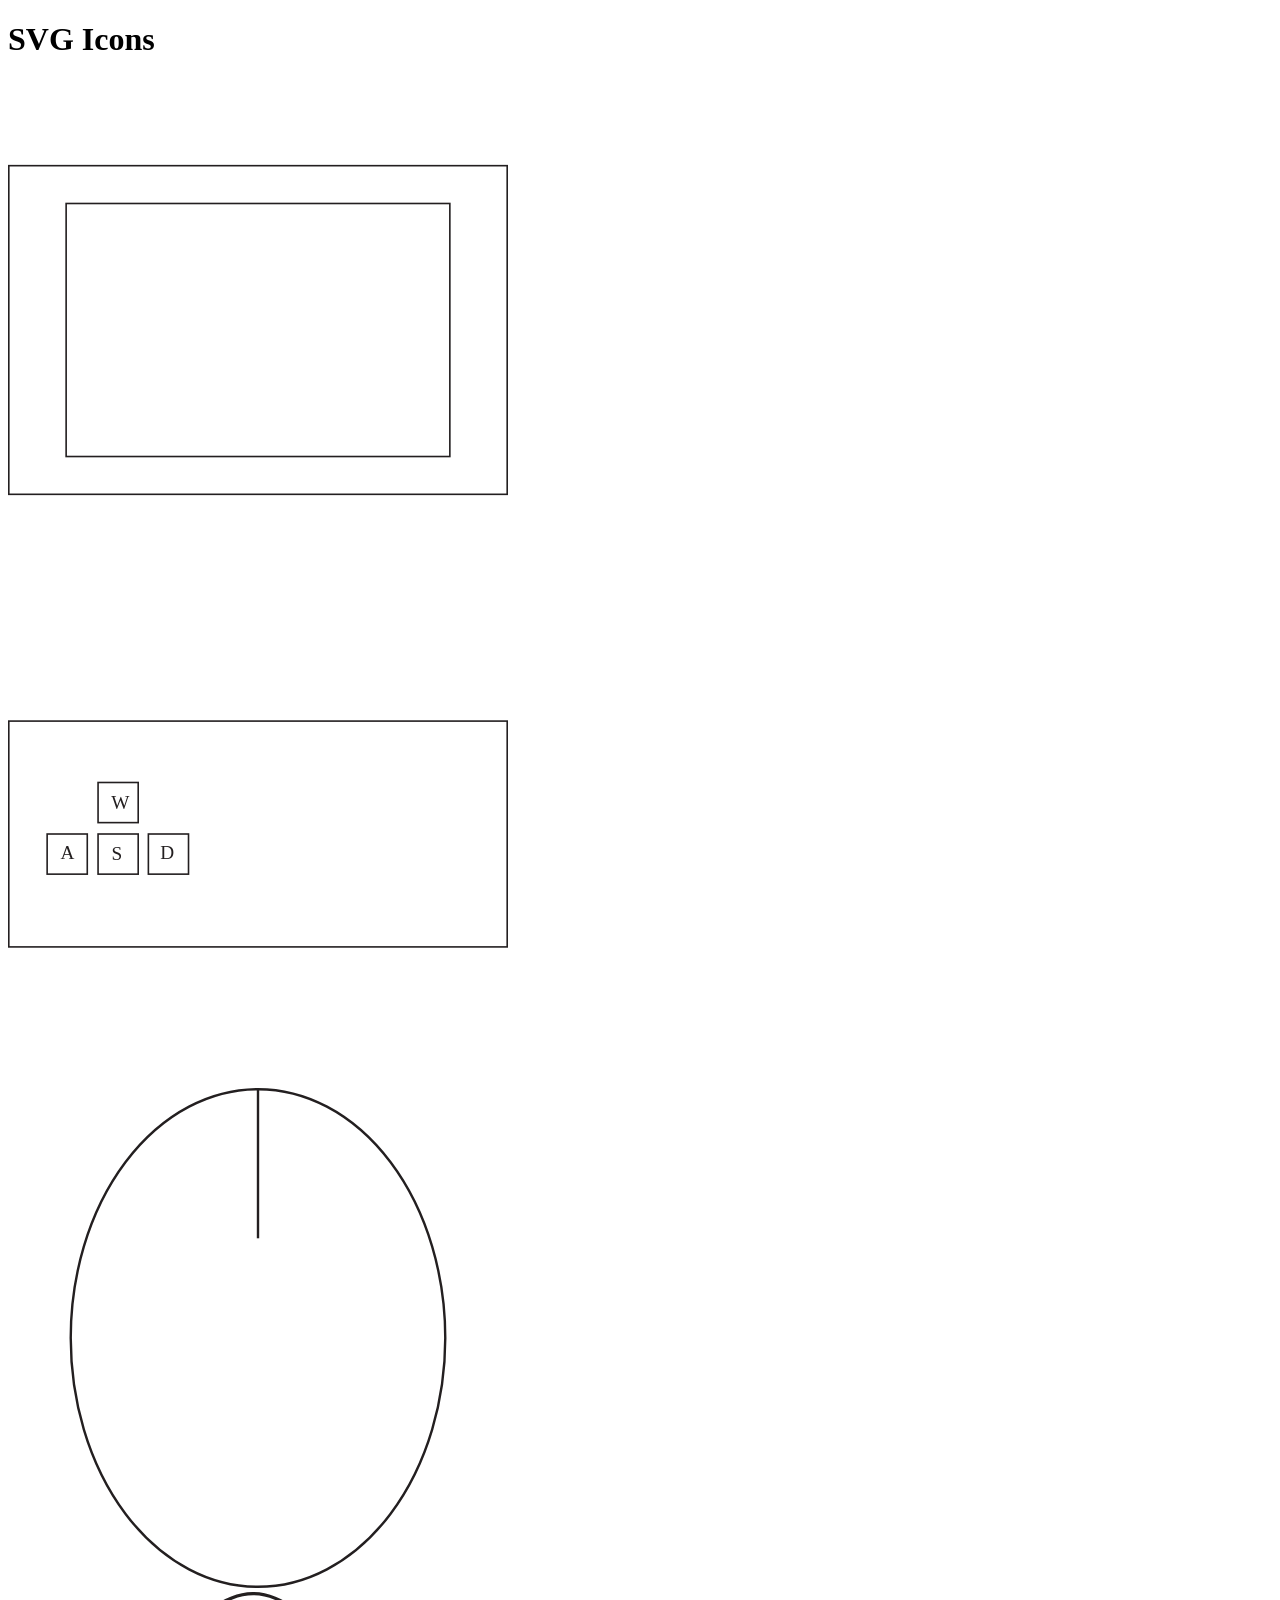
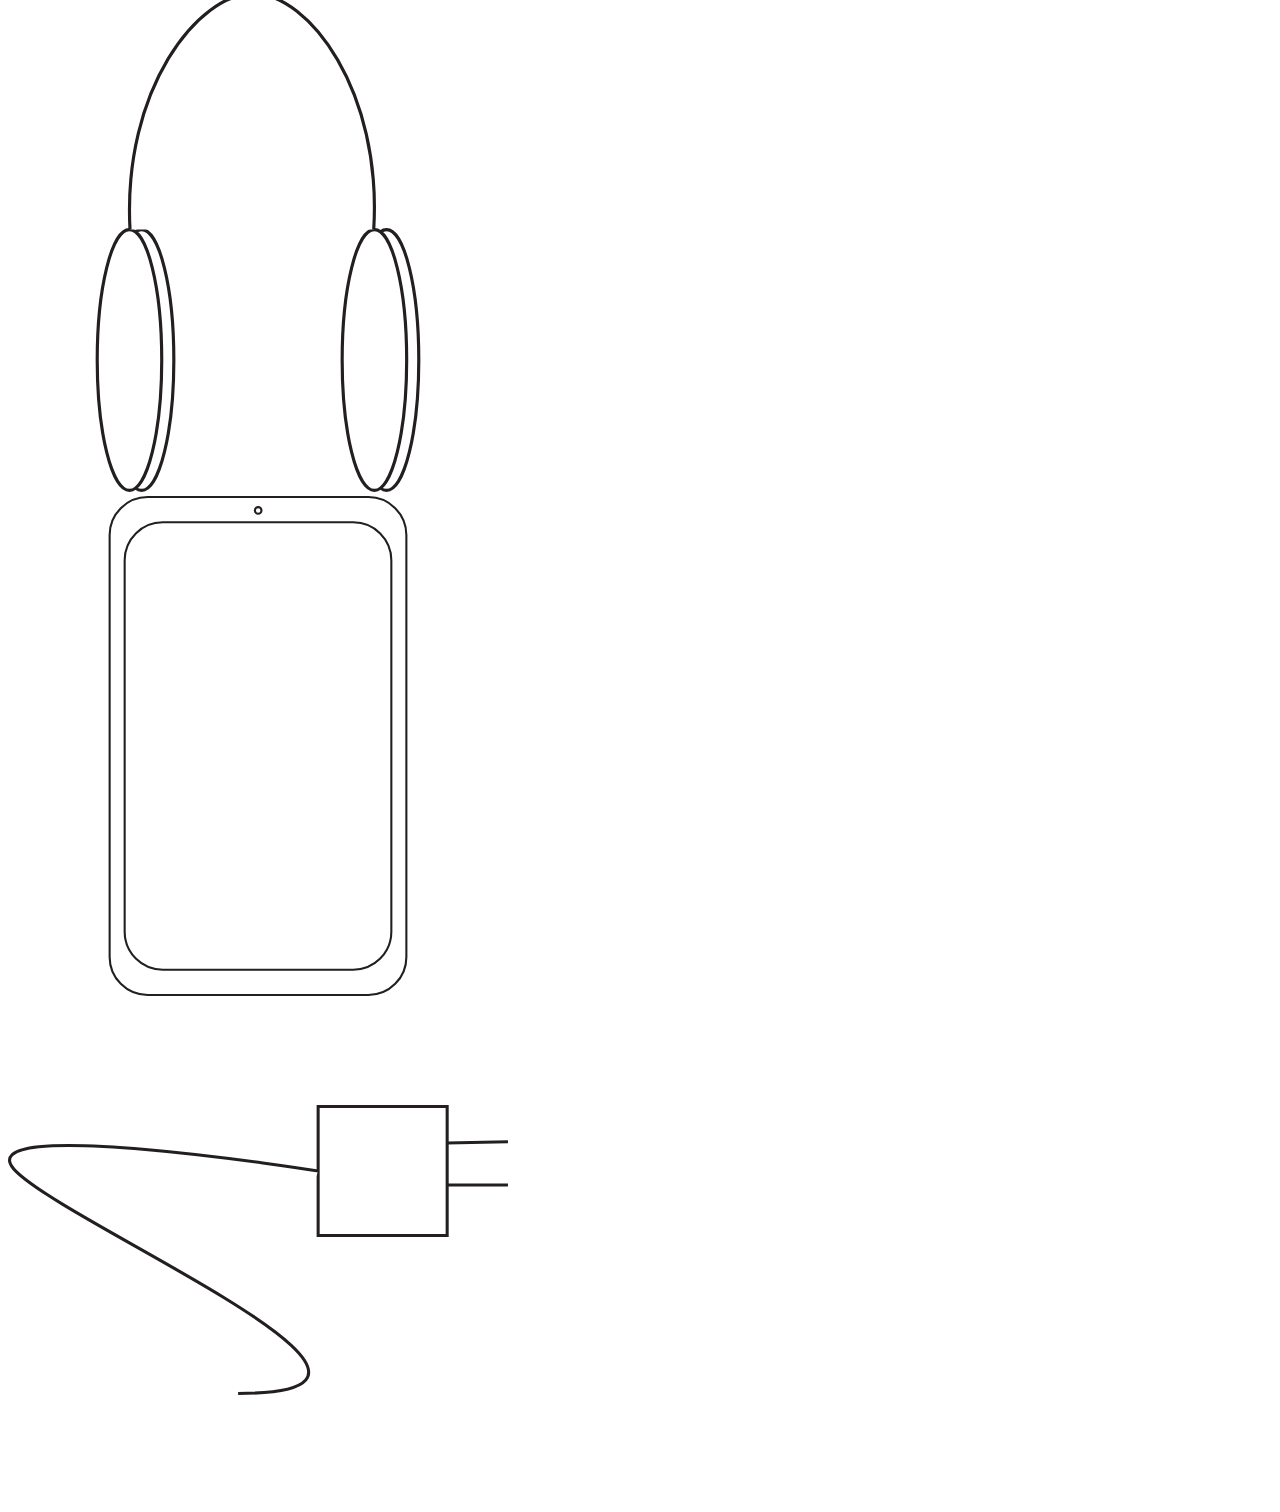
<file: Kennedy_Noah_SVG-Icons/index.html>
<!DOCTYPE html>
<html lang="en">
    <head>
        <meta charset="UTF-8">
        <meta name="viewport" content="width=device-width, initial-scale=1.0">
        <title>SVG Icons</title>
        <link href="css/main.css" rel="stylesheet">        
    </head>
    <body>
        <h1>SVG Icons</h1>
        <!-- link just above the closing body tag
        this allows for the entire DOM tree to be built -->
       <script src="js/main.js"></script> 
       
       <div class="container">
        <img src="images/Monitor.svg" width="500" height="500">
         <div class="overlay">
           <div class="text">Monitor</div>
         </div>
       </div>
       
       <div class="container">
        <img src="images/Keyboard.svg" width="500" height="500">
         <div class="overlay">
           <div class="text">Keyboard</div>
         </div>
       </div>

       <div class="container">
        <img src="images/Mouse.svg" width="500" height="500">
         <div class="overlay">
           <div class="text">Mouse</div>
         </div>
       </div>

       <div class="container">
        <img src="images/Headphones.svg" width="500" height="500">
         <div class="overlay">
           <div class="text">Headphones</div>
         </div>
       </div>

       <div class="container">
        <img src="images/Phone.svg" width="500" height="500">
         <div class="overlay">
           <div class="text">Phone</div>
         </div>
       </div>

       <div class="container">
        <img src="images/Charger.svg" width="500" height="500">
         <div class="overlay">
           <div class="text">Charger</div>
         </div>
       </div>
    
    </body>
</html>
</file>
<file: css/main.css>
.hidden {
    display: none;
}

body {
    font-size: 16px;
    background-color: #fff;
    color: #000;
    margin: 0;
    padding: 0;
}

svg {
    vertical-align: middle;
}

.icon-container {
    display: flex; 
    flex-wrap: wrap; 
    justify-content: center; 
    align-items: center; 
    gap: 20px; 
}

.icon-container div {
    width: 500px; 
    height: 500px; 
    display: flex;
    justify-content: center;
    align-items: center;
}

.icon {
    width: 400px; 
    height: 400px;
    padding: 10px;
    transition: transform 0.3s ease;
  }
  
  .icon:hover {
    transform: scale(1.1); /* Slightly enlarges the icon on hover */
    cursor: pointer;
  }

  #chocolate:hover {
    filter: drop-shadow(0 0 5px #8c5200);
  }
  
  #strawberry:hover {
    filter: drop-shadow(0 0 5px #ff7bac);
  }
  
  #banana:hover {
    filter: drop-shadow(0 0 5px #fcee21);
  }

  #blue:hover {
    filter: drop-shadow(0 0 5px cyan);
  }
</file>
<file: Kennedy_Noah_SVG-Icons/css/main.css>
.hidden {
    display: none;
}

.container {
    position: relative;
    width: 50%;
  }
  
  .image {
    display: block;
    width: 100%;
    height: auto;
  }
  
  .overlay {
    position: absolute;
    top: 0;
    bottom: 0;
    left: 0;
    right: 0;
    height: 100%;
    width: 100%;
    opacity: 0;
    transition: .5s ease;
    background-color: #00600b;
  }
  
  .container:hover .overlay {
    opacity: 1;
  }
  
  .text {
    color: white;
    font-size: 20px;
    position: absolute;
    top: 50%;
    left: 50%;
    -webkit-transform: translate(-50%, -50%);
    -ms-transform: translate(-50%, -50%);
    transform: translate(-50%, -50%);
    text-align: center;
  }
</file>
